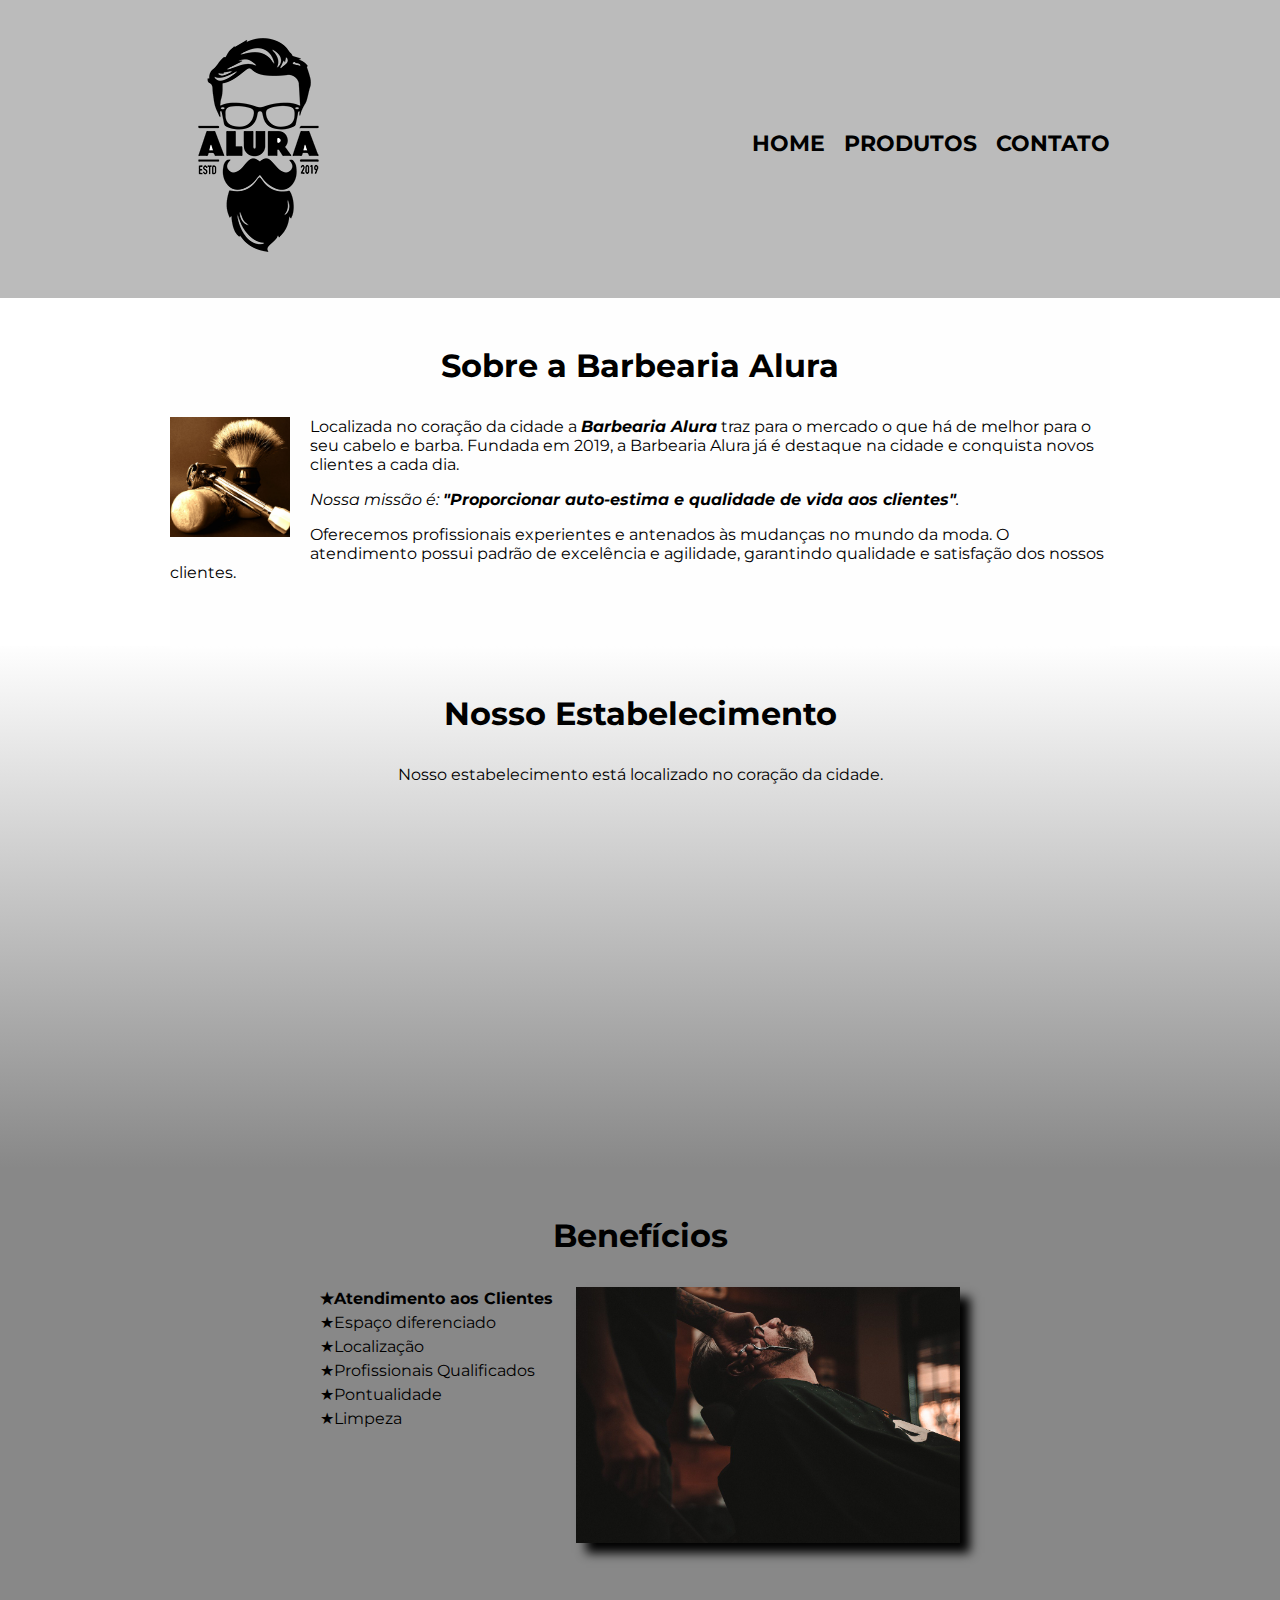
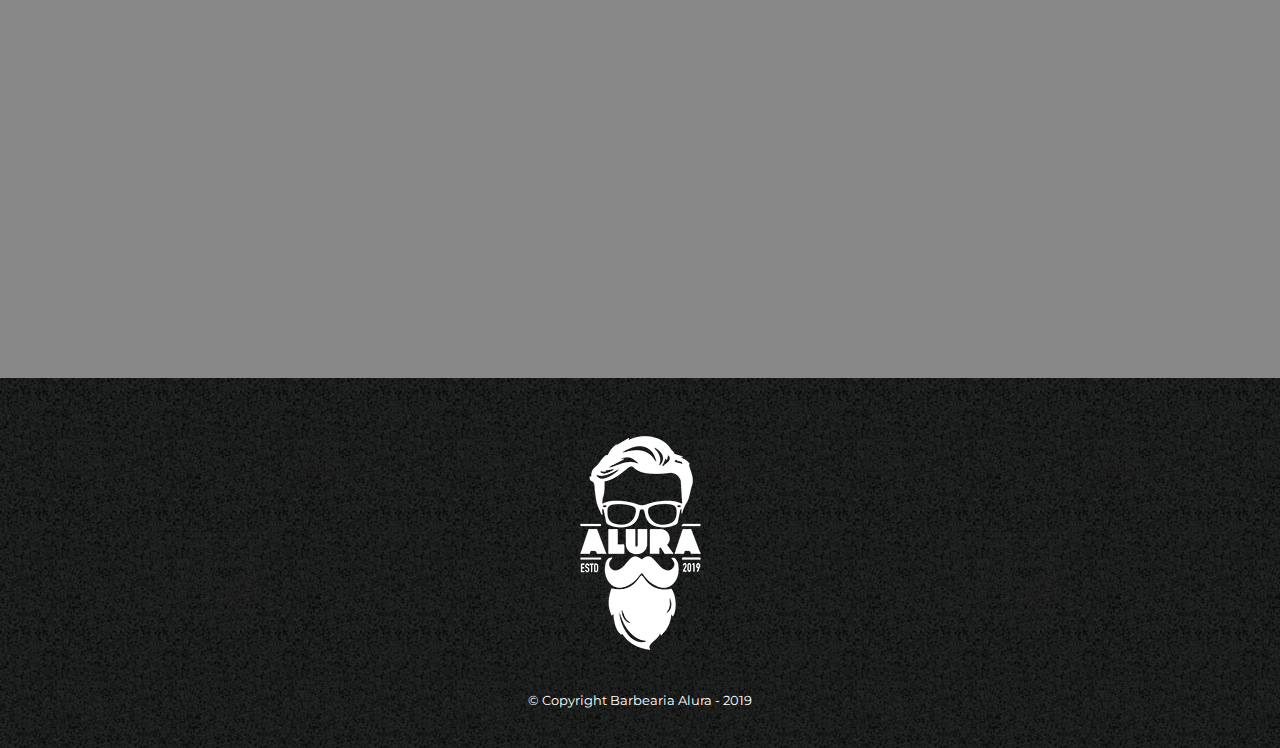
<file: index.html>
<!DOCTYPE html>
<html lang="pt-br">
	<head>
		<meta charset="UTF-8">
		<meta http-equiv="X-UA-Compatible" content="IE=edge">
		<meta name="viewport" content="width=device-width, initial-scale=1.0">
		
		<link rel="stylesheet" href="css/style.css">
		<link rel="stylesheet" href="css/home.css">

		<link rel="preconnect" href="https://fonts.googleapis.com">
		<link rel="preconnect" href="https://fonts.gstatic.com" crossorigin>
		<link href="https://fonts.googleapis.com/css2?family=Montserrat:wght@300&display=swap" rel="stylesheet">

		<title>Barbearia Alura</title>
	</head>

	<body>
		<header>
			<div class="caixa">
				<h1><img src="img/logo.png"></h1>

				<nav>
					<ul>
						<li><a href="index.html">Home</a></li>
						<li><a href="produtos.html">Produtos</a></li>
						<li><a href="contato.html">Contato</a></li>
					</ul>
				</nav>
			</div>
		</header>

		<main>

			<section class="principal">
				<h2 class="titulo-principal">Sobre a Barbearia Alura</h2>

				<img class="utensilios" src="img/utensilios.jpg" alt="utensílios de um Barbeiro">
		
				<p>Localizada no coração da cidade a <strong>Barbearia Alura</strong> traz para o mercado o que há de melhor para o seu cabelo e barba. Fundada em 2019, a Barbearia Alura já é destaque na cidade e conquista novos clientes a cada dia.</p>

				<p id="missao"><em>Nossa missão é: <strong>"Proporcionar auto-estima e qualidade de vida aos clientes"</strong>.</em></p>

				<p>Oferecemos profissionais experientes e antenados às mudanças no mundo da moda. O atendimento possui padrão de excelência e agilidade, garantindo qualidade e satisfação dos nossos clientes.</p>
			</section>

			<section class="mapa">
				<h3 class="titulo-principal">Nosso Estabelecimento</h3>
				<p>Nosso estabelecimento está localizado no coração da cidade.</p>
				<div class="mapa-conteudo">
					<iframe src="https://www.google.com/maps/embed?pb=!1m16!1m12!1m3!1d117032.28479255342!2d-46.677312574576796!3d-23.559143308646938!2m3!1f0!2f0!3f0!3m2!1i1024!2i768!4f13.1!2m1!1salura%20sao%20paulo!5e0!3m2!1spt-BR!2sbr!4v1645634003472!5m2!1spt-BR!2sbr" width=100%" height="300" style="border:0;" allowfullscreen="" loading="lazy"></iframe>
				</div>

			</section>

			<section class="beneficios">
				<h3 class="titulo-principal">Benefícios</h3>

				<div class="conteudo-beneficios">
					<ul class="lista-beneficios">
						<li class="itens">Atendimento aos Clientes</li>
						<li class="itens">Espaço diferenciado</li>
						<li class="itens">Localização</li>
						<li class="itens">Profissionais Qualificados</li>
						<li class="itens">Pontualidade</li>
						<li class="itens">Limpeza</li>
					</ul><img src="img/beneficios.jpg" class="imagem-beneficios">
				</div>

				<div class="video">
					<iframe width="100%" height="315" src="https://www.youtube.com/embed/n2Wuh5KpGtU" title="YouTube video player" frameborder="0" allow="accelerometer; autoplay; clipboard-write; encrypted-media; gyroscope; picture-in-picture" allowfullscreen></iframe>
				</div>
			</section>
		</main>

		<footer>
			<img src="img/logo-branco.png">
			<p class="copyright">&copy; Copyright Barbearia Alura - 2019</p>
		</footer>

	</body>
</html>
</file>
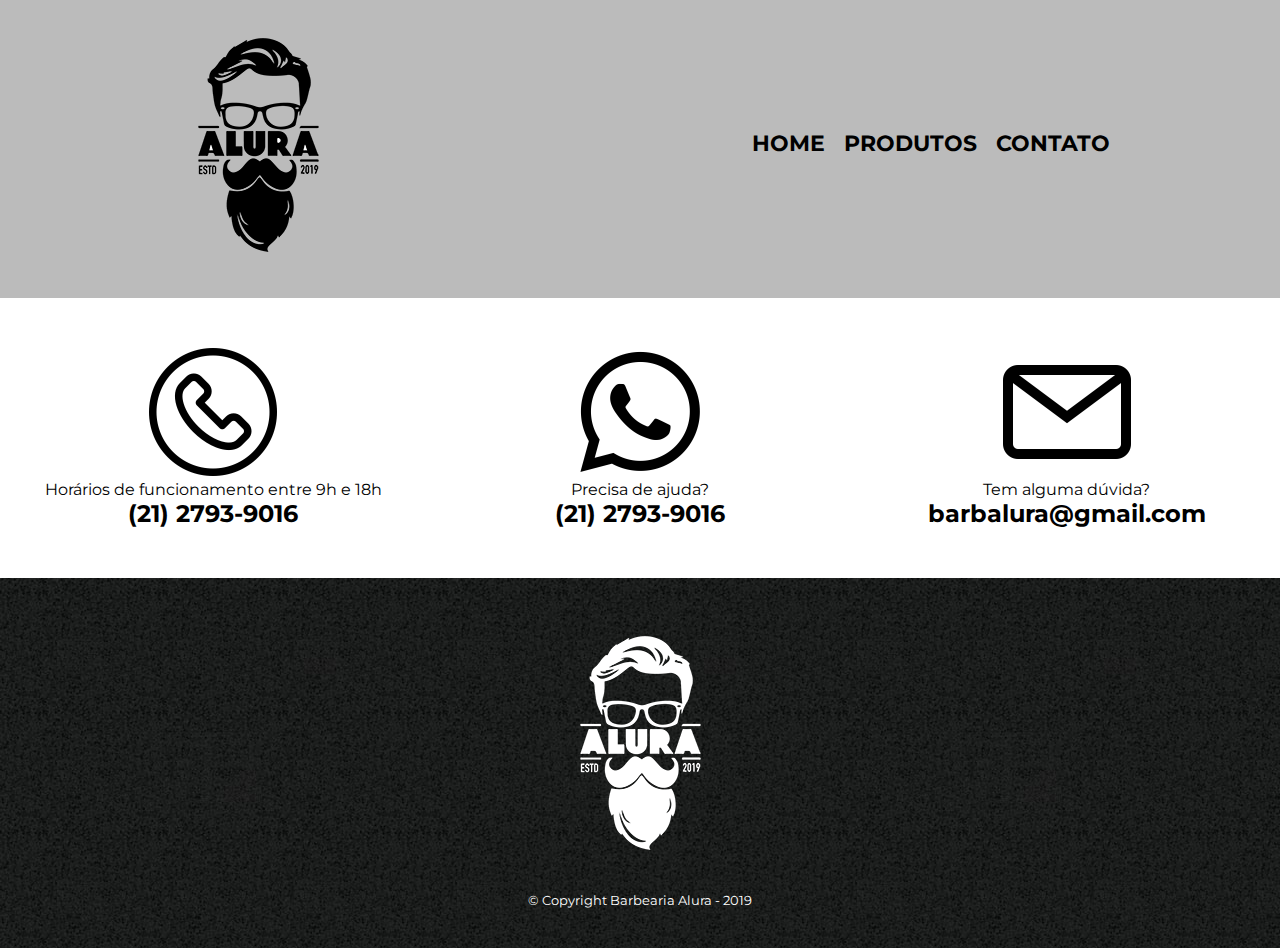
<file: contato.html>
<!DOCTYPE html>
<html lang="en">
<head>
    <meta charset="UTF-8">
    <meta http-equiv="X-UA-Compatible" content="IE=edge">
    <meta name="viewport" content="width=device-width, initial-scale=1.0">

    <link rel="stylesheet" href="css/style.css">
    <link rel="stylesheet" href="css/contato.css">

    <link rel="preconnect" href="https://fonts.googleapis.com">
	<link rel="preconnect" href="https://fonts.gstatic.com" crossorigin>
	<link href="https://fonts.googleapis.com/css2?family=Montserrat:wght@300&display=swap" rel="stylesheet">

    <title>Contato - Barbearia Alura</title>
</head>

<body>
    <header>
        <div class="caixa">
            <h1><img src="img/logo.png"></h1>
    
            <nav>
                <ul>
                    <li><a href="index.html">Home</a></li>
                    <li><a href="produtos.html">Produtos</a></li>
                    <li><a href="contato.html">Contato</a></li>
                </ul>
            </nav>
        </div>
    </header>

    <main>
        <ul  class="container-contato">
            <li class="contato">
                <img src="img/telefone.png" alt="Telefone">
                <p>Horários de funcionamento entre 9h e 18h</p>
                <h2>(21) 2793-9016</h2>
            </li>

            <li class="contato">
                <img src="img/whatsapp.png" alt="Whatsapp">
                <p>Precisa de ajuda?</p>
                <h2>(21) 2793-9016</h2>
            </li>

            <li class="contato">
                <img src="img/o-email.png" alt="Email">
                <p>Tem alguma dúvida?</p>
                <h2>barbalura@gmail.com</h2>
            </li>
            
        </ul>

    </main>

    <footer>
        <img src="img/logo-branco.png">
        <p class="copyright">&copy; Copyright Barbearia Alura - 2019</p>
    </footer>
    
</body>
</html>
</file>
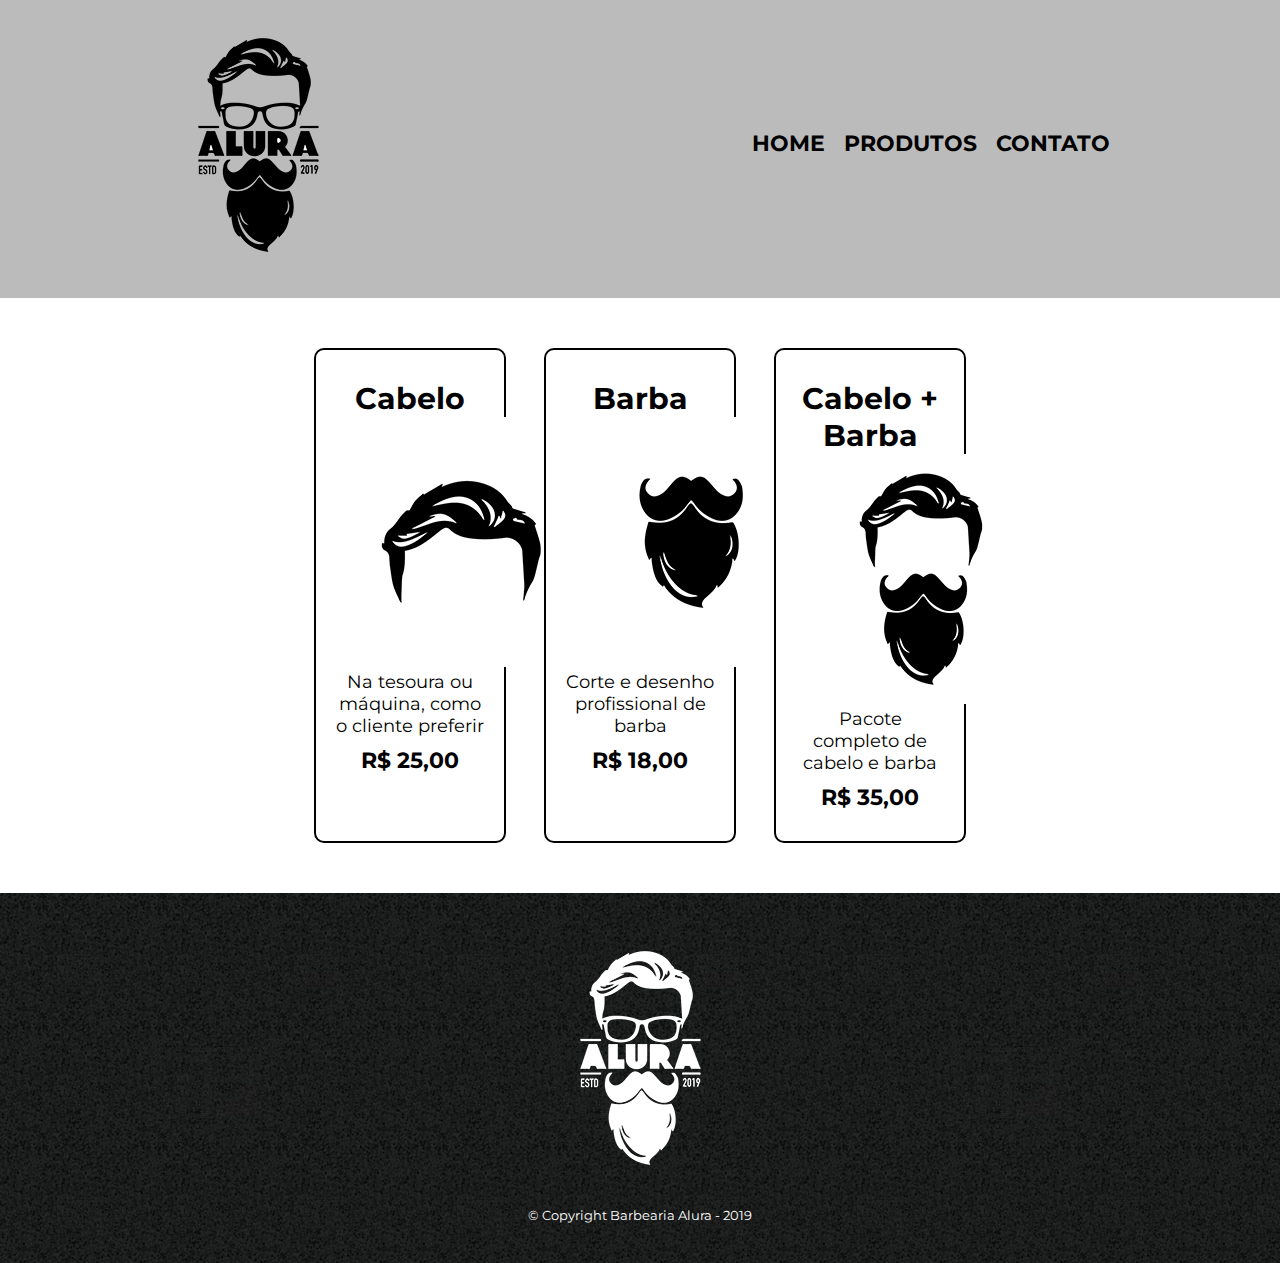
<file: produtos.html>
<!DOCTYPE html>
<html>
	<head>
		<meta charset="UTF-8">
		<meta http-equiv="X-UA-Compatible" content="IE=edge">
		<meta name="viewport" content="width=device-width, initial-scale=1.0">
		
		<link rel="stylesheet" href="css/style.css">
		<link rel="stylesheet" href="css/produtos.css">

		<link rel="preconnect" href="https://fonts.googleapis.com">
		<link rel="preconnect" href="https://fonts.gstatic.com" crossorigin>
		<link href="https://fonts.googleapis.com/css2?family=Montserrat:wght@300&display=swap" rel="stylesheet">

		<title>Produtos - Barbearia Alura</title>
	</head>
	<body>
		<header>
			<div class="caixa">
				<h1><img src="img/logo.png"></h1>

				<nav>
					<ul>
						<li><a href="index.html">Home</a></li>
						<li><a href="produtos.html">Produtos</a></li>
						<li><a href="contato.html">Contato</a></li>
					</ul>
				</nav>
			</div>
		</header>

		<main>
			<ul class="produtos">
				<li>
					<h2>Cabelo</h2>
					<img src="img/cabelo.jpg">
					<p class="produto-descricao">Na tesoura ou máquina, como o cliente preferir</p>
					<p class="produto-preco">R$ 25,00</p>
				</li>
				<li>
					<h2>Barba</h2>
					<img src="img/barba.jpg">
					<p class="produto-descricao">Corte e desenho profissional de barba</p>
					<p class="produto-preco">R$ 18,00</p>
				</li>
				<li>
					<h2>Cabelo + Barba</h2>
					<img src="img/cabelo+barba.jpg">
					<p class="produto-descricao">Pacote completo de cabelo e barba</p>
					<p class="produto-preco">R$ 35,00</p>
				</li>
			</ul>
		</main>

		<footer>
			<img src="img/logo-branco.png">
			<p class="copyright">&copy; Copyright Barbearia Alura - 2019</p>
		</footer>
	</body>
</html>
</file>
<file: css/style.css>
body{
	font-family: 'Montserrat', sans-serif;
}

* {
	margin: 0;
	padding: 0;
	list-style: none;
	
}

header {
	background: #BBBBBB;
	padding: 20px 0;
}

.caixa {
	position: relative;
	width: 940px;
	margin: 0 auto;
}

nav {
	position: absolute;
	top: 110px;
	right: 0;
}

nav li {
	display: inline;
	margin: 0 0 0 15px;
}

nav a {
	text-transform: uppercase;
	color: #000000;
	font-weight: bold;
	font-size: 22px;
	text-decoration: none;
}

nav a:hover {
	color: #C78C19;
	text-decoration: underline;
}


footer {
	text-align: center;
	background: url("../img/bg.jpg");
	padding: 40px 0;
}

.copyright {
	color: #FFFFFF;
	font-size: 13px;
	margin: 20px 0 0;
}



@media screen and (max-width: 480px) {
	.caixa, .principal, .conteudo-beneficios, .mapa-conteudo, .video {
		width: auto;
	}
	h1 {
		text-align: center;
	}
	nav{
		position: static;
	}
	.listas-beneficios, .imagem-beneficios {
		width: 100%;
	}
}
</file>
<file: css/home.css>
.banner {
	width: 100%;
}
.titulo-principal {
	text-align: center;
	font-size: 2em;
	margin: 0 0 1em;
	clear: left;
}

.principal {
	padding: 3em 0;
	background: #FEFEFE;
	width: 940px;
	margin: 0 auto;
}
.principal p {
	margin: 0 0 1em;
}
.principal strong {
	font-style: italic;
}
.utensilios {
	width: 120px;
	float: left;
	margin: 0 20px 20px 0;
}
.mapa {
	padding: 3em 0;
	margin: 0 auto;
	background: linear-gradient(#FEFEFE, #888888);
}
.mapa p {
	margin: 0 0 2em;
	text-align: center;
}
.mapa-conteudo {
	width: 940px;
	margin: 0 auto;
}
.beneficios {
	padding: 3em 0;
	background: #888888;
}
.conteudo-beneficios {
	width: 640px;
	margin: 0 auto;
}
.lista-beneficios {
	width: 40%;
	display: inline-block;
	vertical-align: top;
}
.itens {
	line-height: 1.5;
}
.itens:first-child {
	font-weight: bold;
}
.itens:before {
	content: "★";
}
.imagem-beneficios {
	width: 60%;
	opacity: 1;
	transition: 400ms;
	box-shadow: 10px 10px 10px #000000;

}
.imagem-beneficios:hover {
	opacity: 0.3;
}
.video {
	width: 560px;
	margin: 2em auto;
}
</file>
<file: css/contato.css>
.container-contato {
    display: flex;
    justify-content: center;
    text-align: center;
    margin: 50px 0;
}

.contato img {
    width: 30%;
}
</file>
<file: css/produtos.css>
.produtos {
    display: flex;
    justify-content: center;

	padding: 50px 0;
}

.produtos li {
	text-align: center;
	width: 15%;
	vertical-align: top;
	margin: 0 1.5%;
	padding: 30px 20px;
	box-sizing: border-box;
	border: 2px solid #000000;
	border-radius: 10px;
}

.produtos li:hover {
	border-color: #C78C19;
}

.produtos li:active {
	border-color: #088C19;	
}

.produtos li:hover h2 {
	font-size: 2em;
}

.produtos h2 {
	font-size: 30px;
	font-weight: bold;
}

.produto-descricao {
	font-size: 18px;
}

.produto-preco {
	font-size: 22px;
	font-weight: bold;
	margin-top: 10px;
}
</file>
